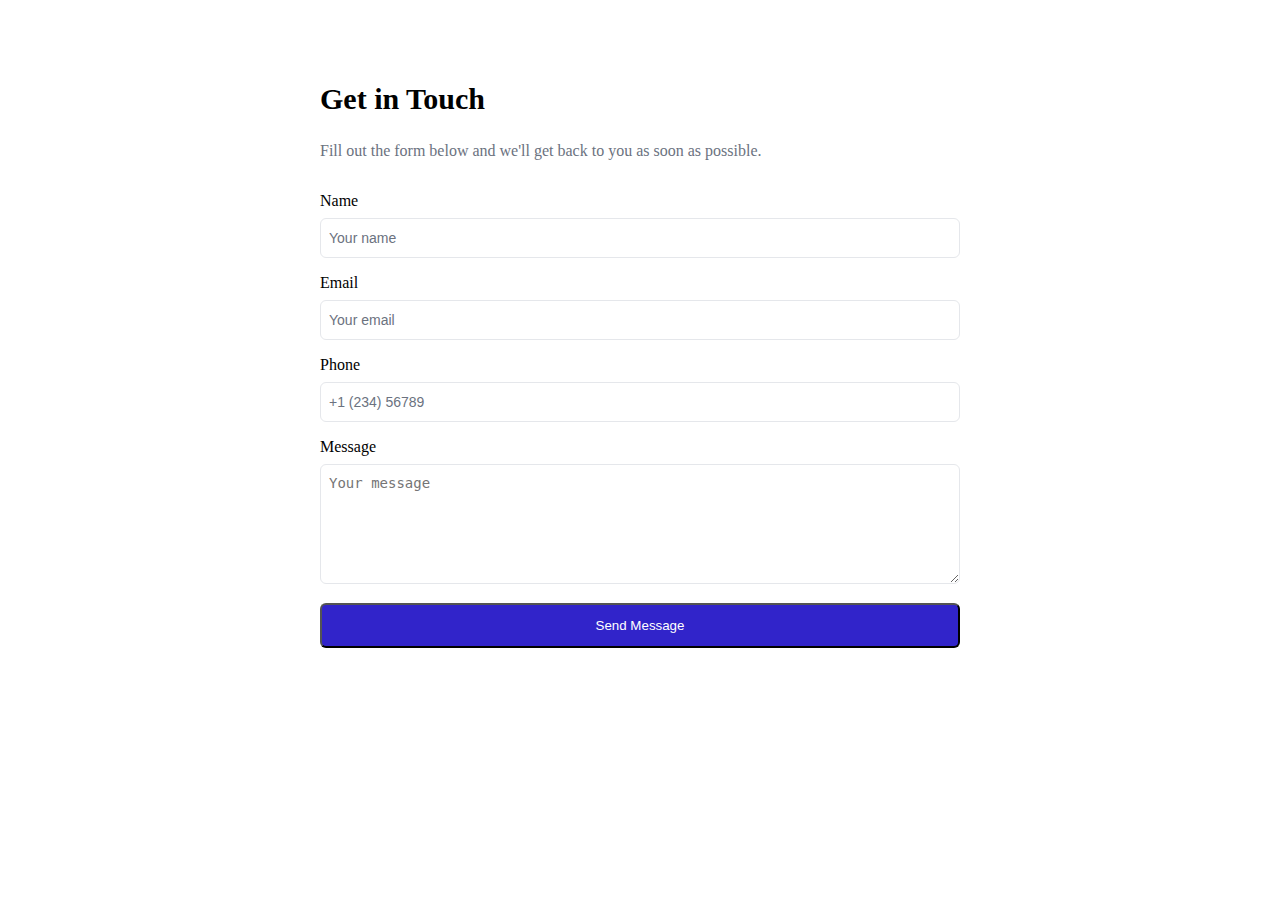
<file: contactform/contact.html>
<html>
    <link href="./contact.css" rel="stylesheet" />


<section class="contact-section">
    <div class="contact-intro">
      <h2 class="contact-title">Get in Touch</h2>
      <p class="contact-description">
        Fill out the form below and we'll get back to you as soon as possible.
      </p>
    </div>
  
    <form class="contact-form" action="https://api.web3forms.com/submit" method="POST">
  
      <input type="hidden" name="access_key" value="2dbfd9eb-880f-4c96-a7ac-49415e6df821" />
      <input type="hidden" name="subject" value="New Contact Form Submission from Web3Forms" />
      <input type="hidden" name="from_name" value="My Website" />
  
      <div class="form-group-container">
        <div class="form-group">
          <label for="name" class="form-label">Name</label>
          <input id="name" name="name" class="form-input" placeholder="Your name" type="text" />
        </div>
        <div class="form-group">
          <label for="email" class="form-label">Email</label>
          <input id="email" name="email" class="form-input" placeholder="Your email" type="email" />
        </div>
        <div class="form-group">
          <label for="phone" class="form-label">Phone</label>
          <input id="phone" name="phone" class="form-input" placeholder="+1 (234) 56789" type="text" />
        </div>
        <div class="form-group">
          <label for="message" class="form-label">Message</label>
          <textarea class="form-textarea" id="message" name="message" placeholder="Your message"></textarea>
        </div>
      </div>
      <button class="form-submit" type="submit">Send Message</button>
    </form>
  
  </section>
  </html>
</file>
<file: contactform/contact.css>
.contact-section {
    width: 100%;
    max-width: 40rem;
    margin-left: auto;
    margin-right: auto;
    padding: 3rem 1rem;
  }
  
  .contact-intro > * + * {
    margin-top: 1rem;
  }
  
  .contact-title {
    font-size: 1.875rem;
    line-height: 2.25rem;
    font-weight: 700;
  }
  
  .contact-description {
    color: rgb(107 114 128);
  }
  
  .form-group-container {
    display: grid;
    gap: 1rem;
    margin-top: 2rem;
  }
  
  .form-group {
    display: flex;
    flex-direction: column;
  }
  
  .form-label {
    margin-bottom: 0.5rem;
  }
  
  .form-input,
  .form-textarea {
    padding: 0.5rem;
    border: 1px solid #e5e7eb;
    display: flex;
    height: 2.5rem;
    width: 100%;
    border-radius: 0.375rem;
    font-size: 0.875rem;
    line-height: 1.25rem;
  }
  
  .form-input::placeholder,
  .form-textarea:focus-visible {
    color: #6b7280;
  }
  
  .form-input:focus-visible,
  .form-textarea:focus-visible {
    outline: 2px solid #2563eb;
    outline-offset: 2px;
  }
  
  .form-textarea {
    min-height: 120px;
  }
  
  .form-submit {
    width: 100%;
    margin-top: 1.2rem;
    background-color: #3124ca;
    color: #fff;
    padding: 13px 5px;
    border-radius: 0.375rem;
  }
</file>
